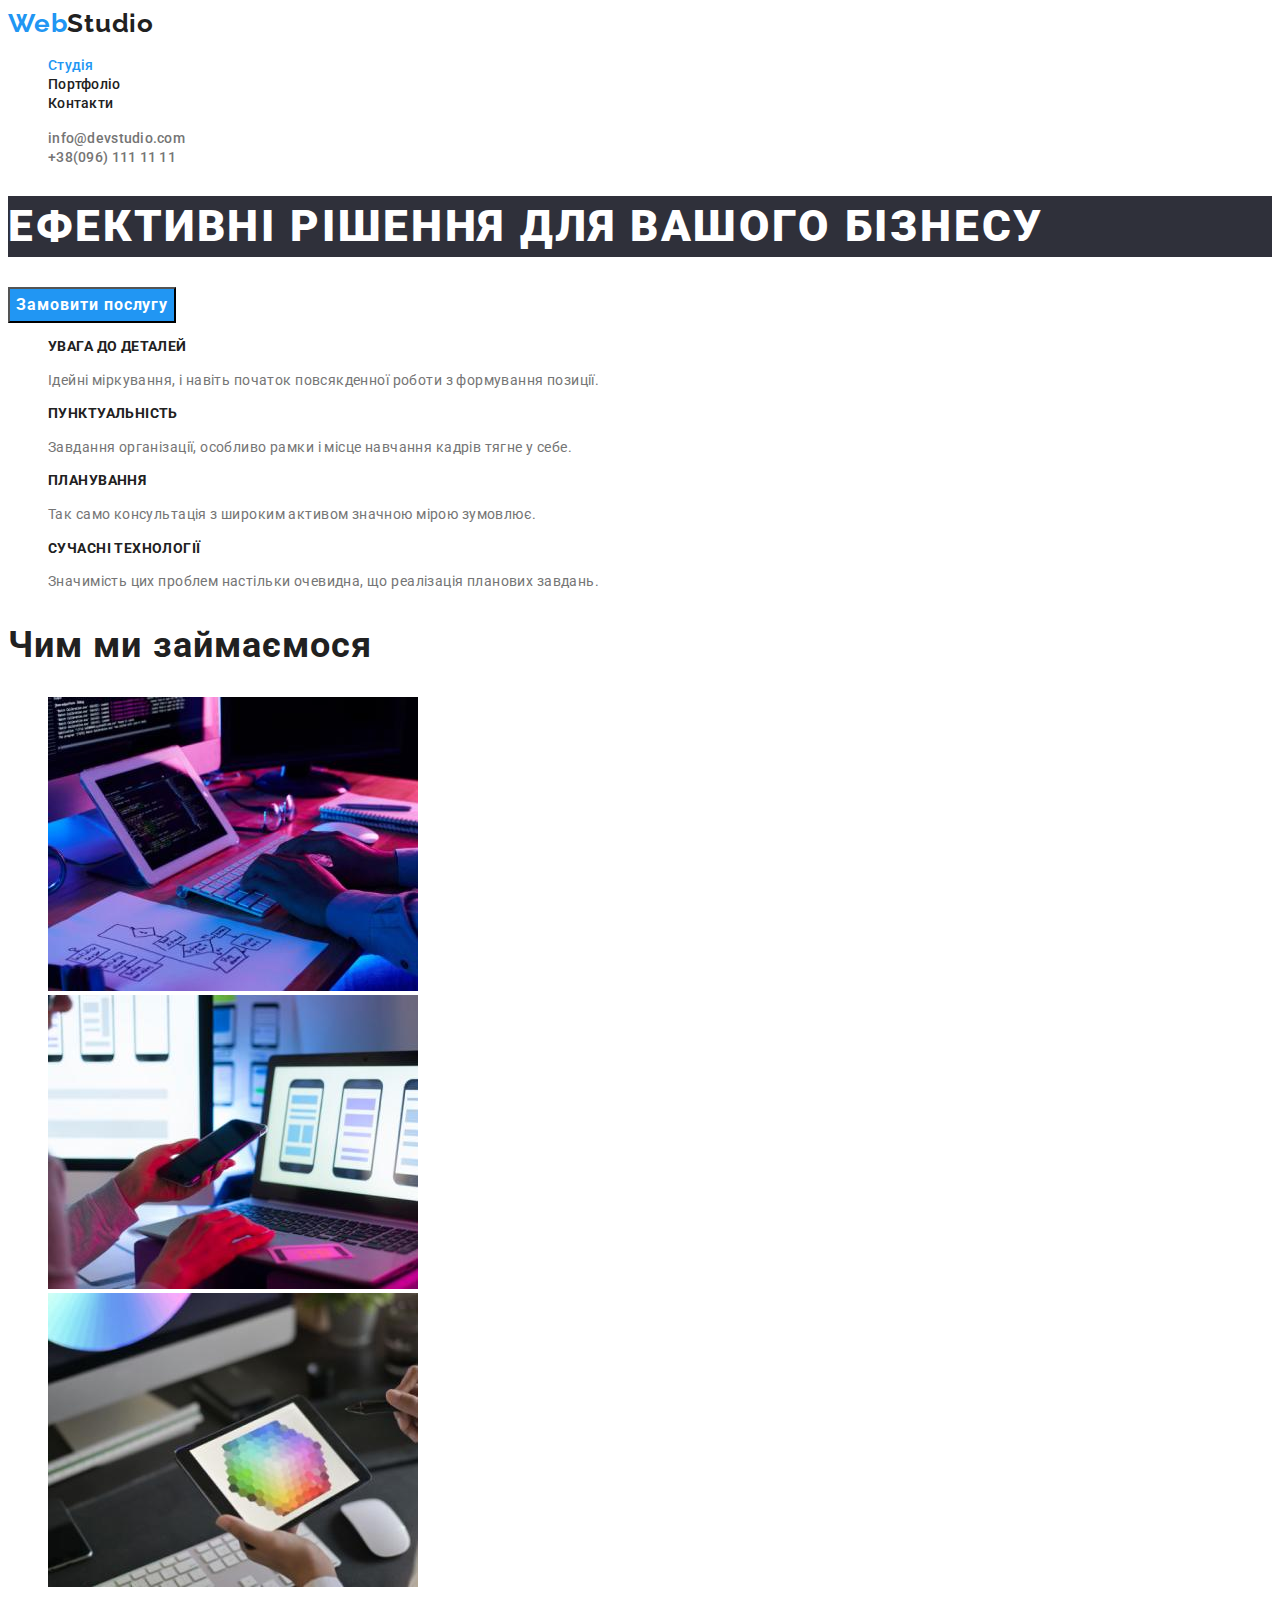
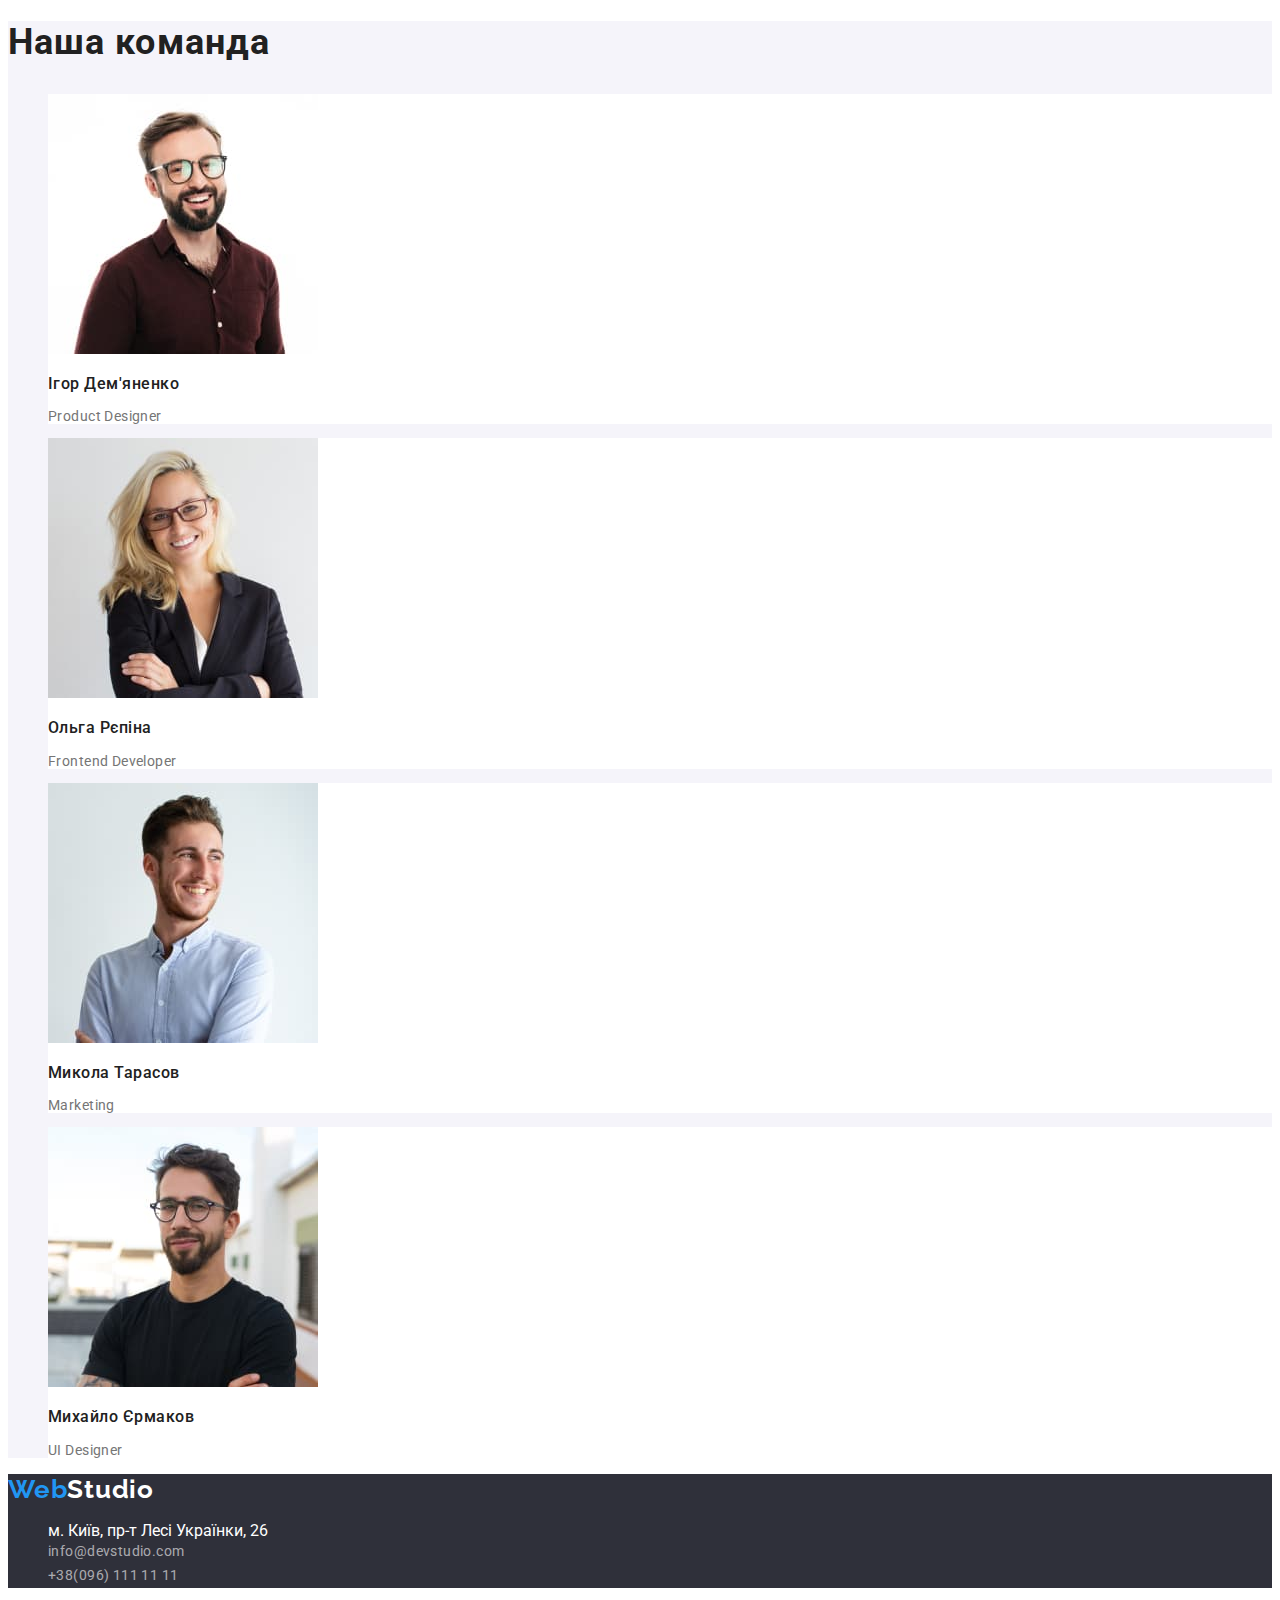
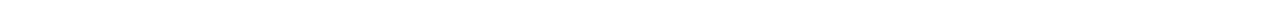
<file: index.html>
<!DOCTYPE html>
<html lang="uk">
<head>
    <meta charset="UTF-8">
    <meta http-equiv="X-UA-Compatible" content="IE=edge">
    <meta name="viewport" content="width=device-width, initial-scale=1.0">
    <title>Web Studio</title>
    <link href="https://fonts.googleapis.com/css2?family=Raleway:wght@700&family=Roboto:wght@400;500;700;900&display=swap" rel="stylesheet"> 
    <link rel="stylesheet" href="./css/styles.css" />
</head>
<body>
    <header>
      <a class="logo" href="./index.html"><span class="span-part">Web</span>Studio</a>
        <nav>
            <ul class="site-nav">
              <li><a class="link current" href="./index.html">Студія</a>
              </li>
              <li><a class="link" href="./portfolio.html">Портфоліо</a>
              </li>
              <li><a class="link" href="#">Контакти</a>
              </li>
            </ul>
        </nav>
            <ul>
             <li><a class="link-contacts" href="mailto:info@devstudio.com">info@devstudio.com</a></li>
             <li><a class="link-contacts" href="tel:+380961111111">+38(096) 111 11 11</a></li>
            </ul>
    </header>
    <main>
        <!-- Шапка -->
        <section>
            <h1 class="title-hero">Ефективні рішення для вашого бізнесу</h1>
            <button class="btn" type="button">Замовити послугу</button> 
        </section>
        <!-- Особливості -->
        <section>
            <h2 class="visually-hidden" class="title-benefits-main">Наші переваги</h2>
            <ul>
                <li>
                   <h3 class="title-benefits">Увага до деталей</h3>
                   <p class="text-benefits">Ідейні міркування, &#1110; навіть початок повсякденної роботи з формування позиції.</p>
                </li>
                <li>
                   <h3 class="title-benefits">Пунктуальність</h3>
                   <p class="text-benefits">Завдання організації, особливо рамки &#1110; місце навчання кадрів тягне у себе.</p>
                </li>
                <li>
                   <h3 class="title-benefits">Планування</h3>
                   <p class="text-benefits">Так само консультація з широким активом значною мірою зумовлює.</p>
                </li>
                <li>
                   <h3 class="title-benefits">Сучасні технології</h3>
                   <p class="text-benefits">Значимість цих проблем настільки очевидна, що реалізація планових завдань.</p>
                </li>  
            </ul>
        </section>
        <!-- Чим ми займаємося -->
        <section>
            <h2 class="title-work-main">Чим ми займаємося</h2>
            <ul>
                <li><img src="./images/box1.jpg" alt="Людина працює за комп'ютером" width="370">
                </li>
                <li><img src="./images/box2.jpg" alt="Людина працює з ноутбуком" width="370">
                </li>
                <li><img src="./images/box3.jpg" alt="Людина працює з планшетом" width="370">
                </li>
            </ul>
        </section>
        <!-- Наша команда -->
        <section class="section-team">
            <h2 class="title-team-main">Наша команда</h2>
            <ul>
                <li class="item">
                    <img src="./images/productdesigner.jpg" alt="Усміхнений хлопець в окулярах" width="270">
                    <h3 class="title-team">Ігор Дем'яненко</h3>
                    <p class="text-team">Product Designer</p>
                </li>
                <li class="item">
                    <img src="./images/frontenddeveloper.jpg" alt="Усміхнена дівчина" width="270">
                    <h3 class="title-team">Ольга Рєпіна</h3>
                    <p class="text-team">Frontend Developer</p> 
                </li>
                <li class="item">
                    <img src="./images/market.jpg" alt="Усміхнений хлопець без окулярів" width="270">
                    <h3 class="title-team">Микола Тарасов</h3>
                    <p class="text-team">Marketing</p>
                </li>
                <li class="item">
                    <img src="./images/uidesigner.jpg" alt="Хлопець з схрещеними руками" width="270">
                    <h3 class="title-team">Михайло Єрмаков</h3>
                    <p class="text-team">UI Designer</p>
                </li>
            </ul>
        </section>
    </main>
    <footer class="footer">
        <a class="logo" href="#"><span class="span-part">Web</span>Studio</a>
        <address> 
            <ul >
             <li><a class="link" href="https://goo.gl/maps/hUaRnd8fk9mwZp8i8" target="_blank" rel="noopener noreferrer nofollow">м. Київ, пр-т Лесі Українки, 26</a>
             </li>
             <li><a class="link-footer" href="mailto:info@devstudio.com">info@devstudio.com</a>
             </li>
             <li><a class="link-footer" href="tel:+380961111111">+38(096) 111 11 11</a>
             </li>
            </ul> 
        </address>
    </footer>
</body>
</html>
</file>
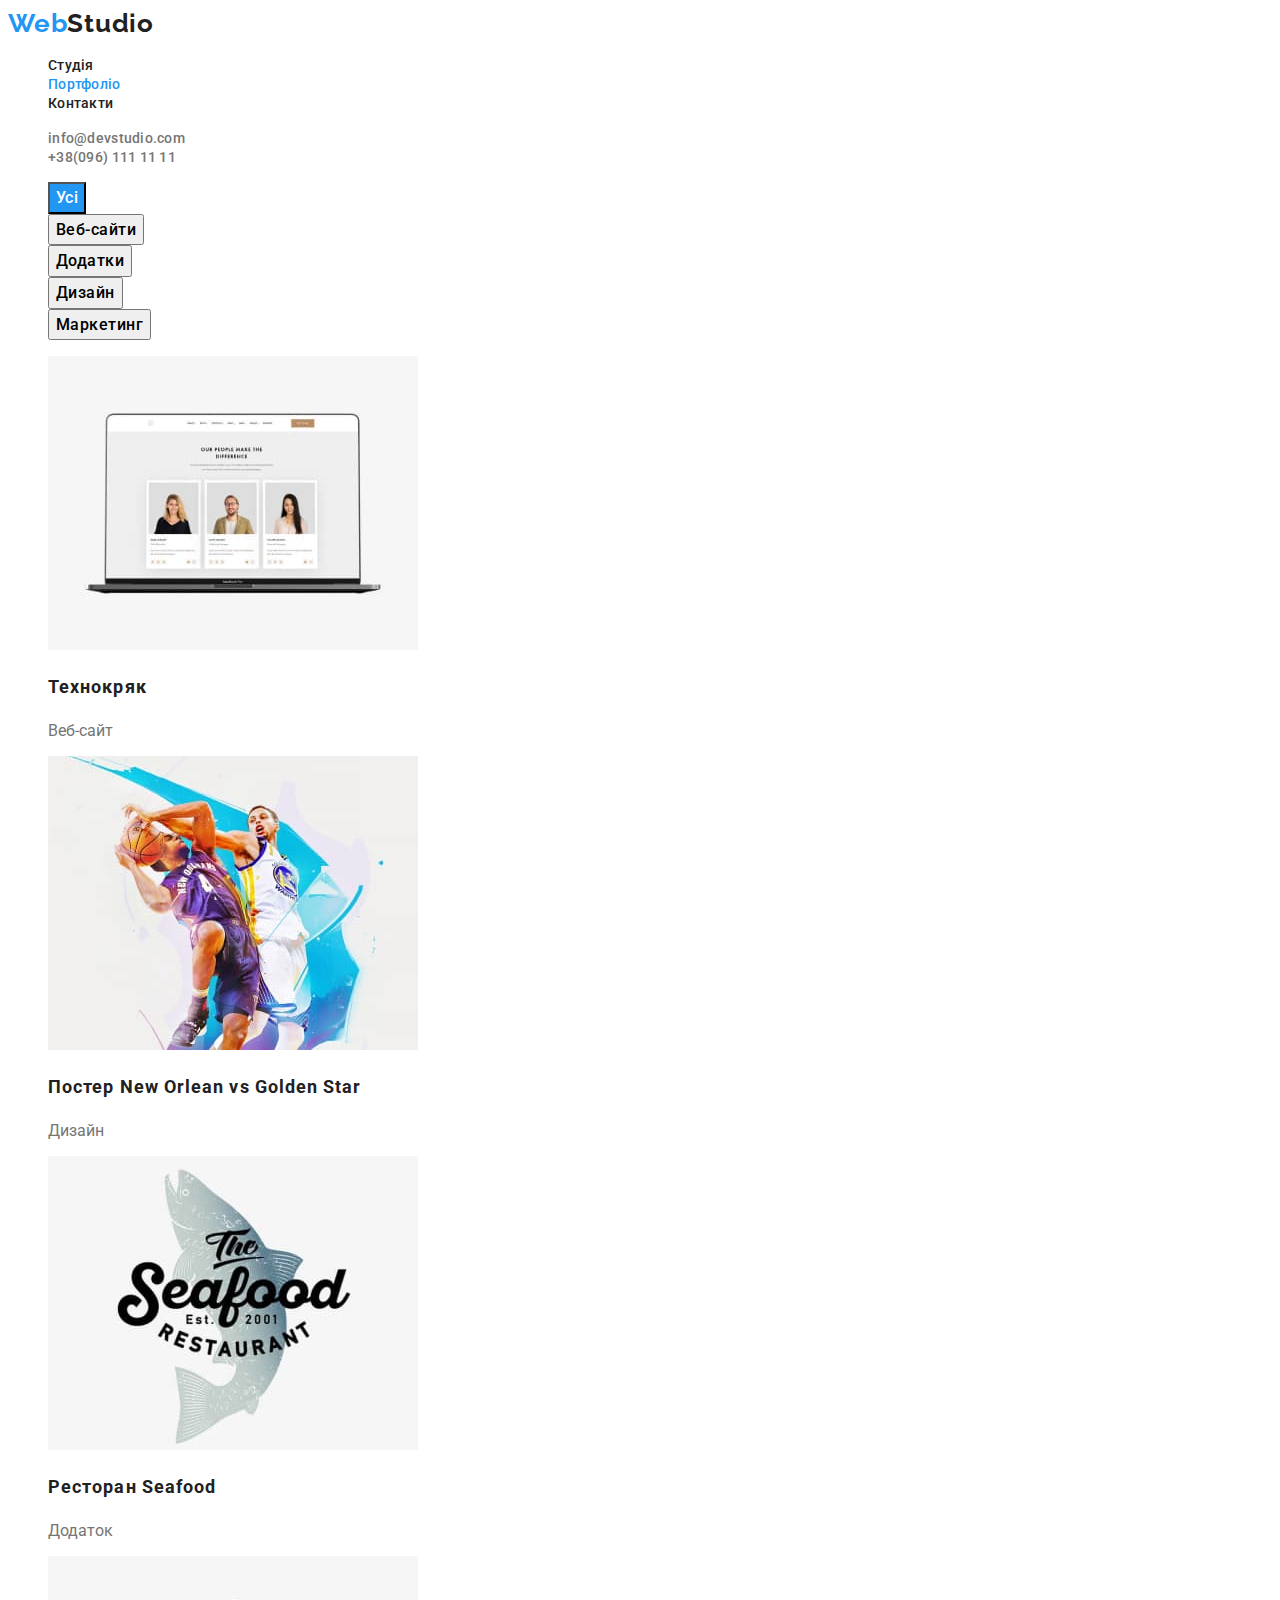
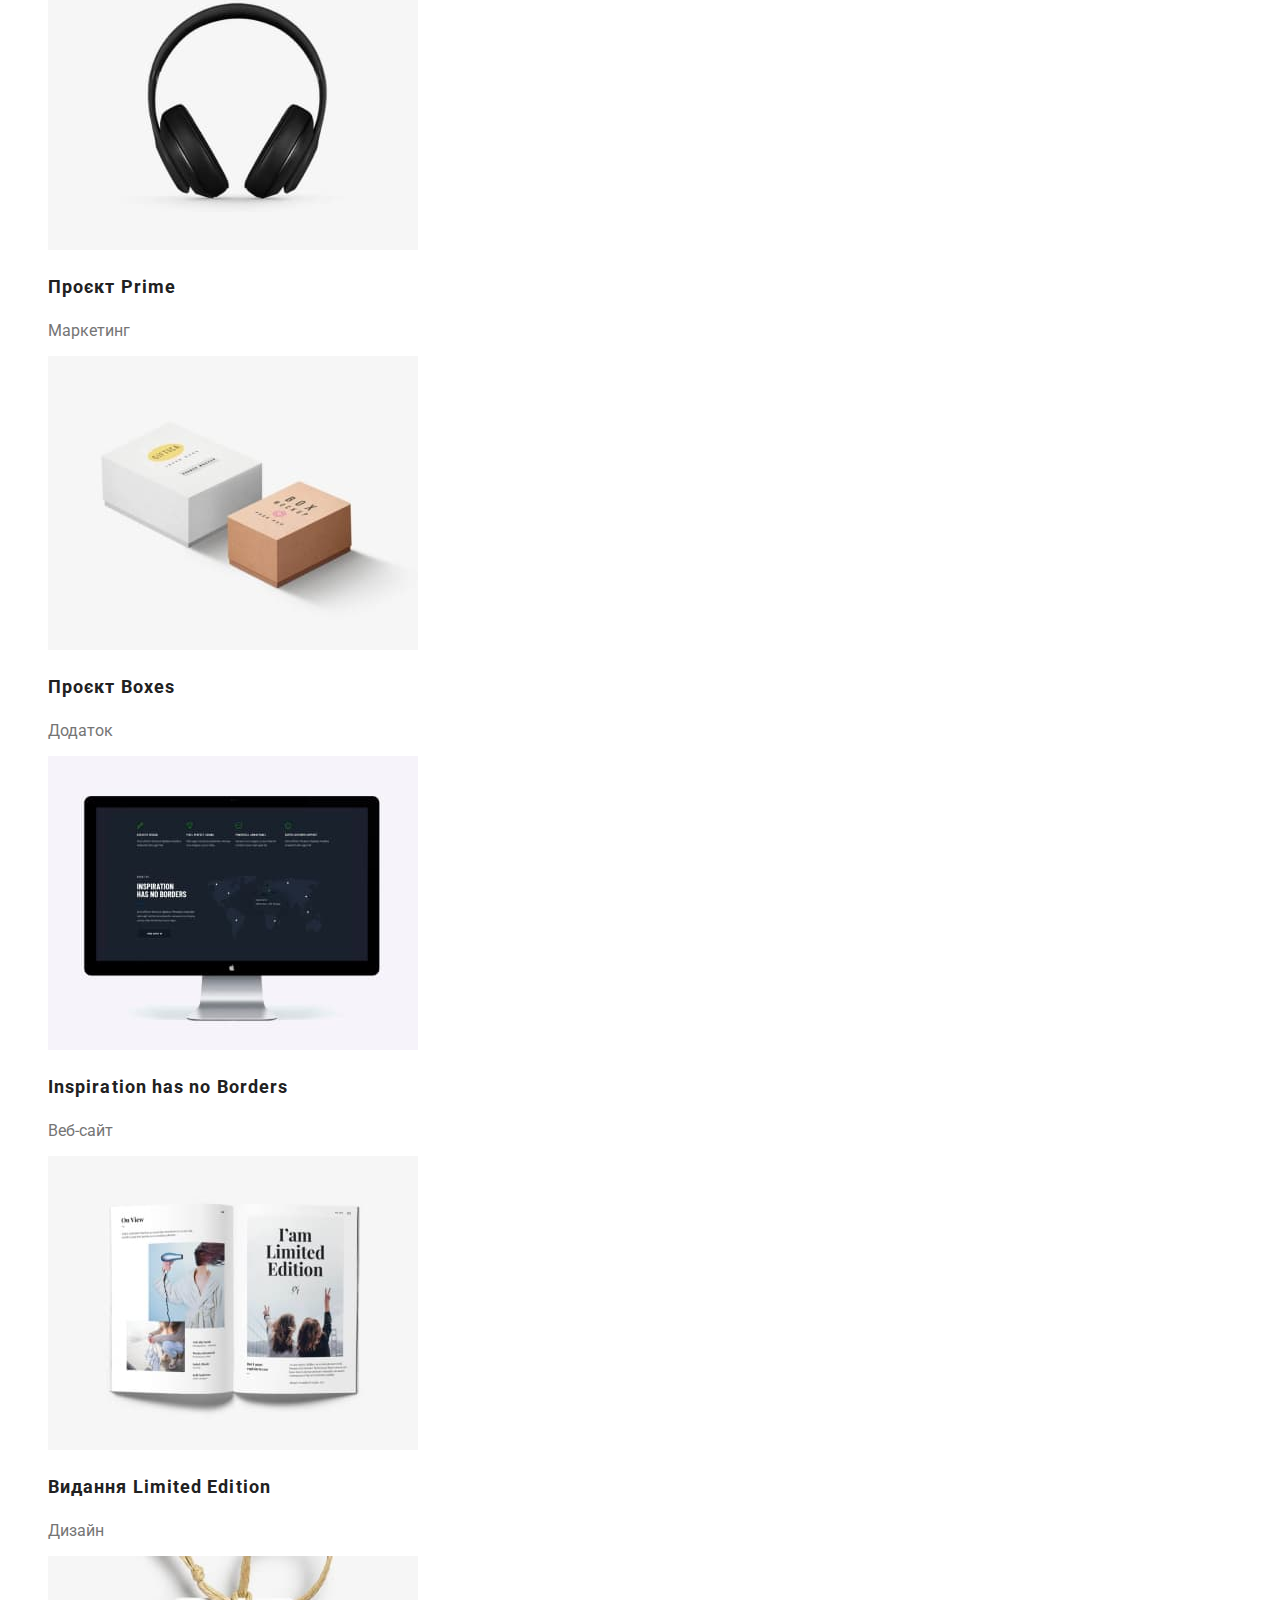
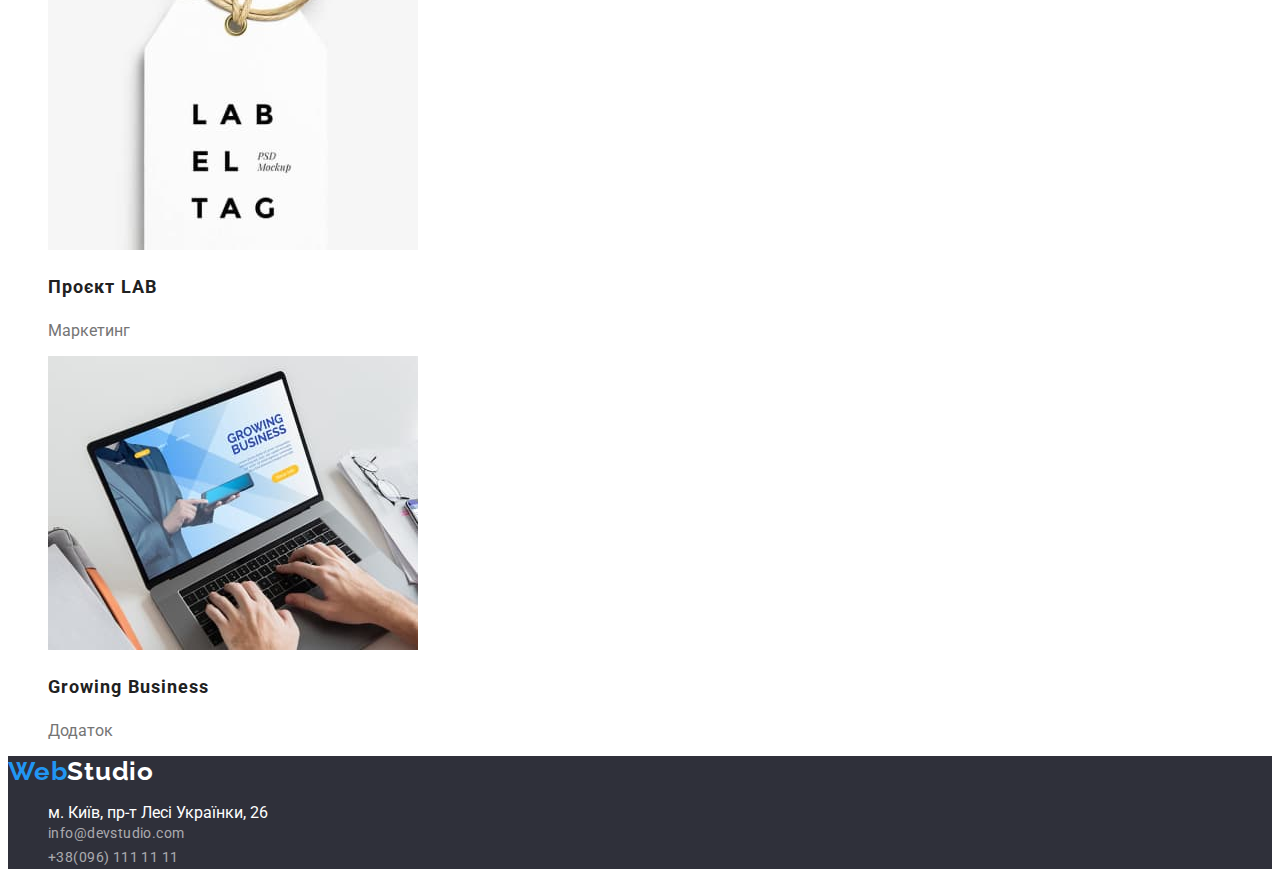
<file: portfolio.html>
<!DOCTYPE html>
<html lang="uk">
<head>
    <meta charset="UTF-8">
    <meta http-equiv="X-UA-Compatible" content="IE=edge">
    <meta name="viewport" content="width=device-width, initial-scale=1.0">
    <title>Web Studio</title>
    <link href="https://fonts.googleapis.com/css2?family=Raleway:wght@700&family=Roboto:wght@400;500;700;900&display=swap" rel="stylesheet"> 
    <link rel="stylesheet" href="./css/styles.css" />
</head>
<body>
    <header>
      <a class="logo" href="./index.html"><span class="span-part">Web</span>Studio
      </a>
      <nav>
        <ul class="site-nav">
          <li><a class="link" href="./index.html">Студія</a>
          </li>
          <li><a class="link current" href="./portfolio.html">Портфоліо</a>
          </li>
          <li><a class="link" href="#">Контакти</a>
          </li>
        </ul>
      </nav>
      <ul>
        <li><a class="link-contacts" href="mailto:info@devstudio.com">info@devstudio.com</a></li>
        <li><a class="link-contacts" href="tel:+380961111111">+38(096) 111 11 11</a></li>
      </ul>
    </header>
    <main>
      <!-- Портфоліо -->
      <section>
        <h1 class="visually-hidden" class="portfolio-title-hero">Портфоліо</h1>
        <!-- Фільтр -->
        <ul>
          <li>
            <button class="button current" type="button">Усі</button>
          </li>
          <li>
            <button class="button" type="button">Веб-сайти</button>
          </li>
          <li>
            <button class="button" type="button">Додатки</button>
          </li>
          <li>
            <button class="button" type="button">Дизайн</button>
          </li>
          <li>
            <button class="button" type="button">Маркетинг</button>
          </li>
        </ul>
        <!-- Картки -->
        <ul>
          <li>      
            <img src="./images/technocrat.jpg" alt="Відкритий ноут з картками людей" width="370">
            <h2 class="title-portfolio">Технокряк</h2>
            <p>Веб-сайт</p>   
          </li>
          <li>
            <img src="./images/poster.jpg" alt="Два спортсмена грають в баскетбол" width="370">
            <h2 class="title-portfolio">Постер New Orlean vs Golden Star</h2>
            <p>Дизайн</p>
          </li>
          <li>
            <img src="./images/seafood.jpg" alt="Напис ресторану на фоні риби" width="370">
            <h2 class="title-portfolio">Ресторан Seafood</h2>
            <p>Додаток</p>
          </li>
          <li>
            <img src="./images/prime.jpg" alt="Навушники чорного кольору" width="370">
            <h2 class="title-portfolio">Проєкт Prime</h2>
            <p>Маркетинг</p>
          </li>
          <li>
            <img src="./images/boxes.jpg" alt="Дві коробки з написами" width="370">
            <h2 class="title-portfolio">Проєкт Boxes</h2>
            <p>Додаток</p>
          </li>
          <li>
            <img src="./images/inspiration.jpg" alt="Комп з відкритою сторінкою сайту" width="370">
            <h2 class="title-portfolio">Inspiration has no Borders</h2>
            <p>Веб-сайт</p>
          </li>
          <li>
             <img src="./images/limitededition.jpg" alt="Відкритий журнал з картинками" width="370">
             <h2 class="title-portfolio">Видання Limited Edition</h2>
              <p>Дизайн</p>
          </li>
          <li>
            <img src="./images/lab.jpg" alt="Паперовий стікер на мотузці з написом" width="370">
            <h2 class="title-portfolio">Проєкт LAB</h2>
            <p>Маркетинг</p>
          </li>
          <li>
            <img src="./images/business.jpg" alt="Чоловічі руки на клавіатурі ноута" width="370">
            <h2 class="title-portfolio">Growing Business</h2>
            <p>Додаток</p>
          </li>
        </ul> 
      </section>
    </main>
    <footer class="footer">
      <a class="logo" href="#"><span class="span-part">Web</span>Studio</a>
      <address> 
        <ul>
          <li><a class="link" href="https://goo.gl/maps/hUaRnd8fk9mwZp8i8" target="_blank" rel="noopener noreferrer nofollow">м. Київ, пр-т Лесі Українки, 26</a>
          </li>
          <li><a class="link-footer" href="mailto:info@devstudio.com">info@devstudio.com</a>
          </li>
          <li><a class="link-footer" href="tel:+380961111111">+38(096) 111 11 11</a>
          </li>
        </ul> 
      </address>
    </footer>
</body>
</html>
</file>
<file: css/styles.css>
:root {
  --primary-text-color: #757575;
  --title-text-color: #212121;
  --accent-color: #2196F3;
  --white-color: #FFFFFF;
  --section-background: #F5F4FA;
}

body {
    color: var(--primary-text-color);
    background: var(--white-color);
    
    font-family: Roboto, sans-serif;
}

/* Header */

ul {
    list-style: none;
}

.logo {
    color: var(--title-text-color);
    text-decoration: none;

    font-family: Raleway, sans-serif;
    font-weight: 700;
    font-size: 26px;
    line-height: 1.2;
    letter-spacing: 0.03em;
}

 .site-nav .link {
    color: var(--title-text-color);
    text-decoration: none;

    font-weight: 500;
    font-size: 14px;
    line-height: 1.1;
    letter-spacing: 0.02em;
 }

.link:hover {
    color: var(--accent-color);
}

 .site-nav, .link.current {
    color: var(--accent-color);
}

.span-part {
    color: var(--accent-color);
}

 .link-contacts {
    color: var(--primary-text-color);
    text-decoration: none;
    
    font-weight: 500;
    font-size: 14px;
    line-height: 1.1;
    letter-spacing: 0.02em;
 }

  .link-contacts:hover {
    color: var(--accent-color);
 }

/* Шапка */

.title-hero{
   color: var(--white-color);
   background-color: #2F303A;

   font-weight: 900;
   font-size: 44px;
   line-height: 1.4;
   letter-spacing: 0.06em;
   text-transform: uppercase;
}

.btn {
    color: var(--white-color);
    background-color: var(--accent-color);

    font-family: inherit;
    font-weight: 700;
    font-size: 16px;
    line-height: 1.9;
    letter-spacing: 0.06em;
    cursor: pointer;
}

.btn:hover {
    color: var(--accent-color);
    background-color: var(--white-color);
}
.btn:focus {
    color: var(--accent-color);
    background-color: var(--white-color);
}

.visually-hidden {
    position: absolute;
    white-space: nowrap;
    width: 1px;
    height: 1px;
    overflow: hidden;
    border: 0;
    padding: 0;
    clip: rect(0 0 0 0);
    clip-path: inset(50%);
    margin: -1px;
}
.title-benefits-main {
    color: var(--title-text-color);

    font-family: inherit;
    font-weight: 700;
    font-size: 36px;
    line-height: 1.2;
    letter-spacing: 0.03em;
}

.title-work-main {
    color: var(--title-text-color);

    font-family: inherit;
    font-weight: 700;
    font-size: 36px;
    line-height: 1.2;
    letter-spacing: 0.03em;
}

.title-team-main {
    color: var(--title-text-color);

    font-family: inherit;
    font-weight: 700;
    font-size: 36px;
    line-height: 1.2;
    letter-spacing: 0.03em;
}

.title-benefits {
    color: var(--title-text-color);

    font-family: inherit;
    font-weight: 700;
    font-size: 14px;
    line-height: 1.1;
    letter-spacing: 0.03em;
    text-transform: uppercase;
}

.text-benefits {
    font-size: 14px;
    line-height: 1.7;
    letter-spacing: 0.03em;
}
 
.title-team {
    color: var(--title-text-color);

    font-family: inherit;
    font-weight: 500;
    font-size: 16px;
    line-height: 1.2;
    letter-spacing: 0.03em;
}

.text-team {
    color: var(--primary-text-color);
    
    font-family: inherit;
    font-weight: 400;
    font-size: 14px;
    line-height: 1.1;
    letter-spacing: 0.03em;
}

.title-portfolio {
    color: var(--title-text-color);
    
    font-weight: 700;
    font-size: 18px;
    line-height: 2;
    letter-spacing: 0.06em;
}

.section-team {
    background-color: var(--section-background);
}

.item {
    background-color: var(--white-color);
}

.iteam.button {
    background-color: var(--section-background);
}

.button {
    font-family: inherit;
    font-weight: 500;
    font-size: 16px;
    line-height: 1.6;
    letter-spacing: 0.03em;
    text-align: center;
    cursor: pointer;
}

.button:hover {
    background-color: var(--accent-color);
    color: var(--white-color);
}

.button.current {
    background-color: var(--accent-color);
    color: var(--white-color);
}

.button:focus {
    color: var(--accent-color);
    background-color: var(--white-color);
}



/* footer */

.footer {
    background-color: #2F303A;
}
 .footer .logo, .link {
    color: var(--white-color);
 }

.footer .logo {
    font-family: Raleway, sans-serif;
    font-weight: 700;
    font-size: 26px;
    line-height: 1.2;
    letter-spacing: 0.03em;
}

.footer .link {
    text-decoration: none;
    font-style: normal;
}
 
.link-footer {
    color: rgba(255, 255, 255, 0.6);
    text-decoration: none;

    font-style: normal;
    font-size: 14px;
    line-height: 1.7;
    letter-spacing: 0.03em;
}

.link:hover, .link-footer:hover {
    color: var(--accent-color);
 }
</file>
